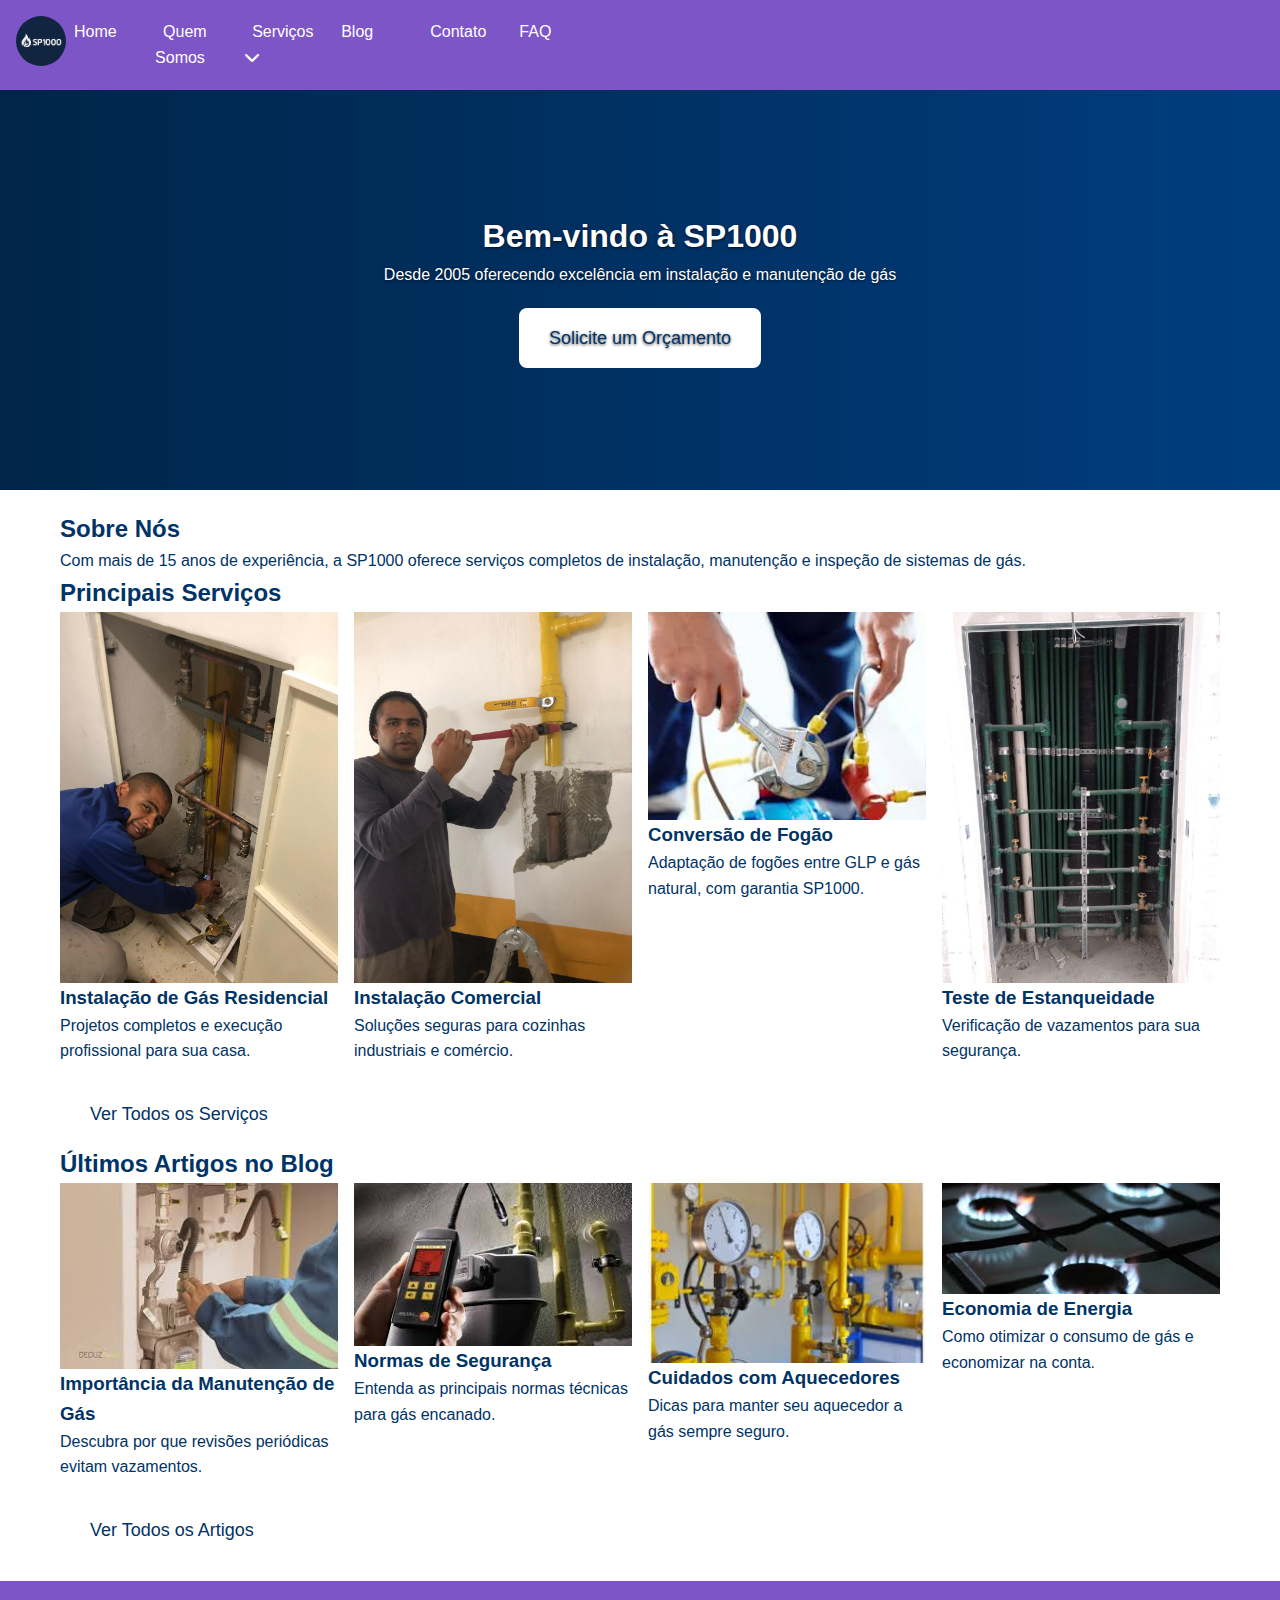
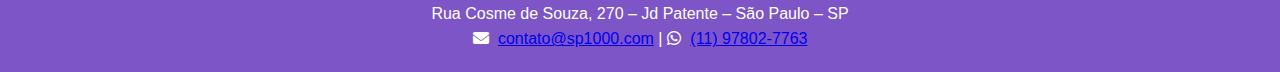
<file: index.html>
<!DOCTYPE html>
<html lang="pt-BR">

<head>
  <meta charset="UTF-8" />
  <meta name="viewport" content="width=device-width, initial-scale=1.0" />
  <title>Home - SP1000</title>
  <link rel="stylesheet" href="css/styles.css" />
  <link rel="stylesheet" href="css/overrides.css" />
  <link rel="stylesheet" href="https://cdnjs.cloudflare.com/ajax/libs/font-awesome/6.4.0/css/all.min.css"
    crossorigin="anonymous" referrerpolicy="no-referrer" />
  <script defer src="js/script.js"></script>
</head>

<body>

  <header class="site-header">
    <a href="index.html" class="logo">
      <img src="img/logo.png" alt="Logo SP1000" />
    </a>
    <button class="menu-toggle" aria-label="Abrir menu">&#9776;</button>
    <nav class="site-nav">
      <ul>
        <li><a href="index.html">Home</a></li>
        <li><a href="quem-somos.html">Quem Somos</a></li>
        <li class="menu-item-has-children">
          <a href="servicos.html">Serviços <i class="fas fa-chevron-down"></i></a>
          <ul class="sub-menu">
            <li><a href="#servicos-residenciais">Serviços Residenciais</a>
              <ul>
                <li><a href="#instalacao-residencial">Instalação de Gás Residencial</a></li>
                <li><a href="#conversao-fogao">Conversão de Fogão</a></li>
                <li><a href="#teste-estanqueidade-residencial">Teste de Estanqueidade Residencial</a></li>
                <li><a href="#manutencao-preventiva-residencial">Manutenção Preventiva Residencial</a></li>
                <li><a href="#manutencao-corretiva-residencial">Manutenção Corretiva Residencial</a></li>
                <li><a href="#aquecedores-residencial">Instalação de Aquecedores</a></li>
              </ul>
            </li>

            <li><a href="#servicos-construcao">Serviços para Construção Civil</a>
              <ul>
                <li><a href="#projeto-instalacao">Projeto de Instalação de Gás</a></li>
                <li><a href="#rede-distribuicao">Rede de Distribuição de Gás</a></li>
                <li><a href="#tubulacao-aparente">Tubulação de Gás Aparente</a></li>
                <li><a href="#tubulacao-embutida">Tubulação de Gás Embutida</a></li>
                <li><a href="#teste-pressao">Teste de Pressão da Tubulação</a></li>
                <li><a href="#inspecao-seguranca">Inspecção de Segurança de Gás</a></li>
              </ul>
            </li>

            <li><a href="#servicos-predios">Serviços para Prédios</a>
              <ul>
                <li><a href="#instalacao-centralizada">Instalação de Gás Centralizado</a></li>
                <li><a href="#medicao-individualizada">Medição Individualizada de Gás</a></li>
                <li><a href="#laudo-tecnico-predial">Laudo Técnico de Instalação de Gás</a></li>
                <li><a href="#adequacao-instalacoes-predial">Adequação de Instalações de Gás</a></li>
                <li><a href="#desativacao-instalacoes-predial">Desativação de Instalações de Gás</a></li>
                <li><a href="#emergencia-vazamento-predial">Emergência de Vazamento de Gás</a></li>
              </ul>
            </li>

            <li><a href="#servicos-hoteis-comercios">Serviços para Hotéis e Comércios</a>
              <ul>
                <li><a href="#instalacao-comercial">Instalação Comercial</a></li>
                <li><a href="#cozinhas-industriais">Instalação para Cozinhas Industriais</a></li>
                <li><a href="#instalacao-hoteis">Instalação de Gás para Hotéis</a></li>
                <li><a href="#instalacao-restaurantes">Instalação de Gás para Restaurantes</a></li>
                <li><a href="#instalacao-lavanderias">Instalação de Gás para Lavanderias</a></li>
                <li><a href="#instalacao-padarias">Instalação de Gás para Padarias</a></li>
              </ul>
            </li>

            <li><a href="#servicos-gerais">Serviços Gerais</a>
              <ul>
                <li><a href="#assessoria-tecnica">Assessoria Técnica</a></li>
                <li><a href="#caldeiras">Instalação de Caldeiras</a></li>
                <li><a href="#limpeza-tubulacao">Limpeza de Tubulação de Gás</a></li>
                <li><a href="#remanejamento-ponto">Remanejamento de Ponto de Gás</a></li>
                <li><a href="#valvulas-seguranca">Instalação de Válvulas de Segurança</a></li>
                <li><a href="#reguladores-gas">Substituição de Reguladores de Gás</a></li>
                <li><a href="#atendimento-24h">Atendimento 24 Horas</a></li>
                <li><a href="#instalacao-p13">Instalação de Gás P13</a></li>
                <li><a href="#instalacao-p45">Instalação de Gás P45</a></li>
                <li><a href="#instalacao-industrial">Instalação de Gás Industrial</a></li>
                <li><a href="#calculo-consumo">Cálculo de Consumo de Gás</a></li>
                <li><a href="#dimensionamento-instalacao">Dimensionamento de Instalação de Gás</a></li>
                <li><a href="#treinamento-seguranca">Treinamento de Segurança de Gás</a></li>
                <li><a href="#consultoria-instalacoes">Consultoria em Instalações de Gás</a></li>
                <li><a href="#gas-natural-veicular">Gás Natural Veicular (GNV)</a></li>
                <li><a href="#biogas">Biogás</a></li>
              </ul>
            </li>
          </ul>
        </li>
        <li><a href="blog.html">Blog</a></li>
        <li><a href="contato.html">Contato</a></li>
        <li><a href="faq.html">FAQ</a></li>
      </ul>
    </nav>
  </header>

  <section class="banner">
    <div class="banner-content">
      <h1>Bem-vindo à SP1000</h1>
      <p>Desde 2005 oferecendo excelência em instalação e manutenção de gás</p>
      <a href="#contato" class="btn">Solicite um Orçamento</a>
    </div>
  </section>

  <main class="container">

    <section class="about">
      <h2>Sobre Nós</h2>
      <p>
        Com mais de 15 anos de experiência, a SP1000 oferece serviços completos
        de instalação, manutenção e inspeção de sistemas de gás.
      </p>
    </section>

    <section class="services-preview">
      <h2>Principais Serviços</h2>
      <div class="services-list">
        <article class="servico" id="servico1">
          <img src="img/servico1.jpg" alt="Instalação de Gás Residencial" />
          <h3>Instalação de Gás Residencial</h3>
          <p>Projetos completos e execução profissional para sua casa.</p>
        </article>
        <article class="servico" id="servico2">
          <img src="img/servico2.jpg" alt="Instalação Comercial" />
          <h3>Instalação Comercial</h3>
          <p>Soluções seguras para cozinhas industriais e comércio.</p>
        </article>
        <article class="servico" id="servico3">
          <img src="img/servico3.jpg" alt="Conversão de Fogão" />
          <h3>Conversão de Fogão</h3>
          <p>Adaptação de fogões entre GLP e gás natural, com garantia SP1000.</p>
        </article>
        <article class="servico" id="servico4">
          <img src="img/servico4.jpg" alt="Teste de Estanqueidade" />
          <h3>Teste de Estanqueidade</h3>
          <p>Verificação de vazamentos para sua segurança.</p>
        </article>
      </div>
      <a href="servicos.html" class="btn">Ver Todos os Serviços</a>
    </section>

    <section class="blog-preview">
      <h2>Últimos Artigos no Blog</h2>
      <div class="posts">
        <article>
          <img src="img/post1-thumb.jpg" alt="Importância da Manutenção de Gás" />
          <h3>Importância da Manutenção de Gás</h3>
          <p>Descubra por que revisões periódicas evitam vazamentos.</p>
        </article>
        <article>
          <img src="img/post2-thumb.jpg" alt="Normas de Segurança" />
          <h3>Normas de Segurança</h3>
          <p>Entenda as principais normas técnicas para gás encanado.</p>
        </article>
        <article>
          <img src="img/post3-thumb.jpg" alt="Cuidados com Aquecedores" />
          <h3>Cuidados com Aquecedores</h3>
          <p>Dicas para manter seu aquecedor a gás sempre seguro.</p>
        </article>
        <article>
          <img src="img/post4-thumb.jpg" alt="Economia de Energia" />
          <h3>Economia de Energia</h3>
          <p>Como otimizar o consumo de gás e economizar na conta.</p>
        </article>
      </div>
      <a href="blog.html" class="btn">Ver Todos os Artigos</a>
    </section>

  </main>

  <footer class="site-footer">
    <p>Rua Cosme de Souza, 270 – Jd Patente – São Paulo – SP</p>
    <p>
      <i class="fas fa-envelope"></i>
      <a href="mailto:contato@sp1000.com">contato@sp1000.com</a> |
      <i class="fab fa-whatsapp"></i>
      <a href="https://wa.me/5511978027763">(11) 97802-7763</a>
    </p>
  </footer>
</body>

</html>
</file>
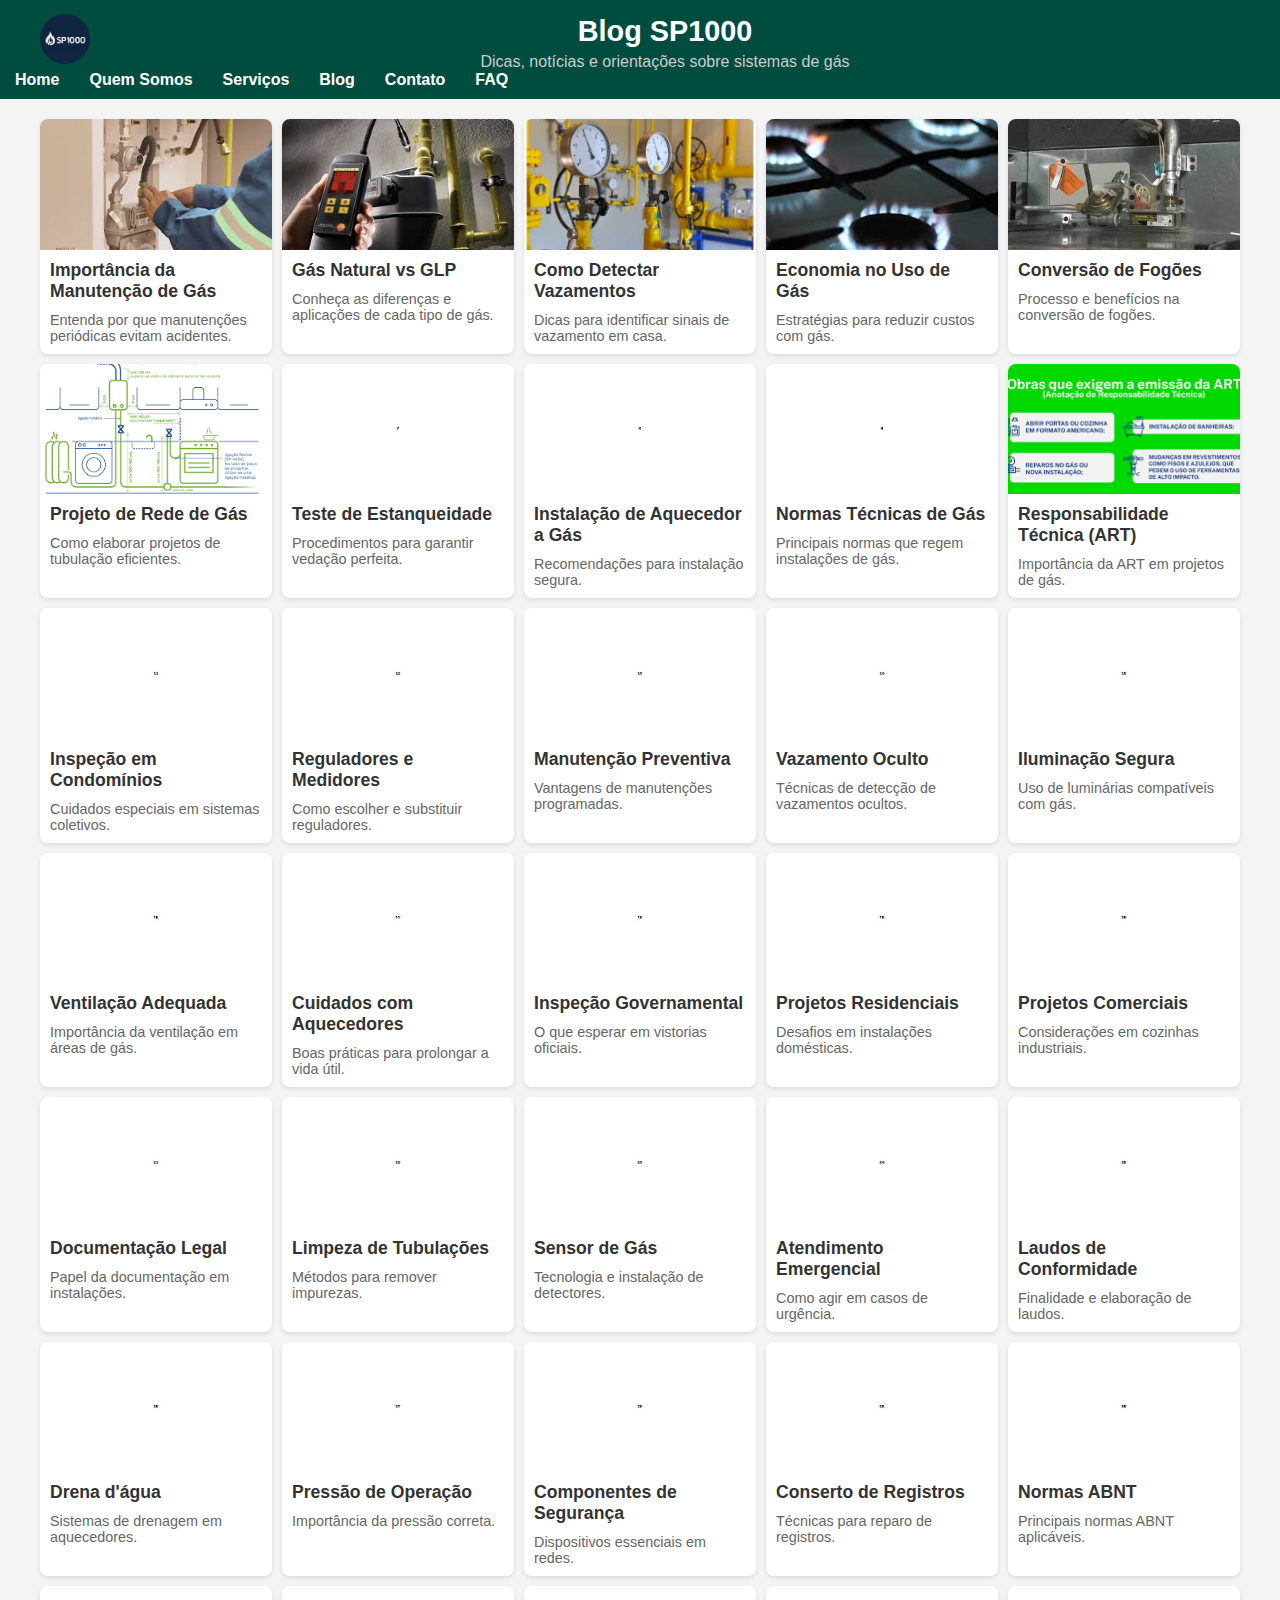
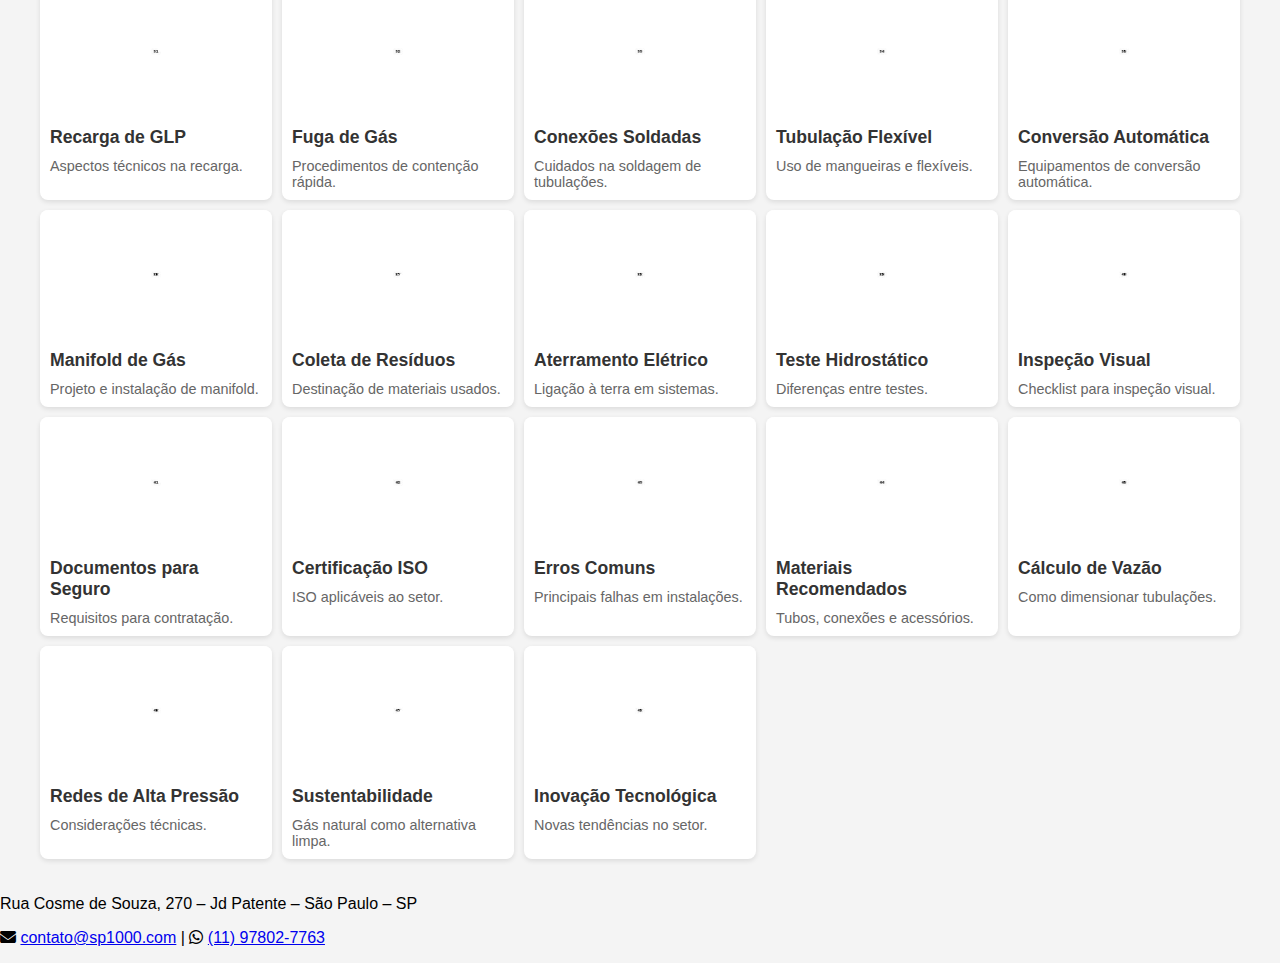
<file: blog.html>
<!DOCTYPE html>
<html lang="pt-BR">

<head>
  <meta charset="UTF-8">
  <meta name="viewport" content="width=device-width, initial-scale=1.0">
  <link rel="stylesheet" href="https://cdnjs.cloudflare.com/ajax/libs/font-awesome/6.4.0/css/all.min.css"
    crossorigin="anonymous" referrerpolicy="no-referrer" />
  <title>Blog Técnico de Gás</title>

  <style>
    body {
      font-family: Arial, sans-serif;
      margin: 0;
      padding: 0;
      background-color: #f4f4f4;
    }

    header {
      background-color: #004d40;
      color: white;
      padding: 10px 0;
      text-align: center;
      position: relative;
    }

    .header-content {
      max-width: 1200px;
      margin: auto;
      display: flex;
      align-items: center;
      justify-content: space-between;
      padding: 0 20px;
    }

    .logo {
      display: flex;
      align-items: center;
    }

    .logo img {
      width: 50px;
      height: 50px;
      border-radius: 50%;
    }

    .header-text {
      flex-grow: 1;
      text-align: center;
    }

    .header-text h1 {
      margin: 5px 0;
      font-size: 1.8em;
    }

    .header-text p {
      margin: 0;
      font-size: 1em;
      color: #ccc;
    }

    .menu-toggle {
      display: none;
      background: none;
      border: none;
      font-size: 24px;
      color: white;
      cursor: pointer;
    }

    .site-nav ul {
      list-style: none;
      margin: 0;
      padding: 0;
      display: flex;
    }

    .site-nav ul li {
      margin: 0 15px;
    }

    .site-nav ul li a {
      color: white;
      text-decoration: none;
      font-weight: bold;
      font-size: 1em;
    }

    .posts {
      display: grid;
      grid-template-columns: repeat(auto-fit, minmax(100px, 1fr));
      gap: 10px;
      padding: 20px;
      max-width: 1200px;
      margin: auto;
    }

    article {
      background-color: white;
      border-radius: 8px;
      overflow: hidden;
      box-shadow: 0 2px 5px rgba(0, 0, 0, 0.1);
      transition: transform 0.2s;
    }

    article:hover {
      transform: translateY(-5px);
    }

    article img {
      width: 100%;
      aspect-ratio: 16 / 9;
      object-fit: cover;
      display: block;
    }

    article h2 {
      margin: 10px;
      font-size: 1.1em;
      color: #333;
    }

    article p {
      margin: 0 10px 10px;
      font-size: 0.9em;
      color: #666;
    }

    /* Mobile */
    @media (max-width: 768px) {
      .header-content {
        flex-direction: column;
      }

      .logo {
        margin-bottom: 10px;
      }

      .site-nav ul {
        flex-direction: column;
        background-color: #004d40;
        width: 100%;
        display: none;
      }

      .site-nav ul li {
        margin: 10px 0;
      }

      .menu-toggle {
        display: block;
        position: absolute;
        right: 20px;
        top: 15px;
      }
    }

    /* Media query para desktop */
    @media (min-width: 769px) {
      .posts {
        grid-template-columns: repeat(5, 1fr) !important;
        /* Exibe 3 colunas no desktop */
      }

      .posts article img {
        width: 100% !important;
        /* Garante que a imagem ocupa 100% da largura do artigo */
        height: auto;
        /* Deixa a altura automática para manter a proporção */
        aspect-ratio: 16 / 9;
        /* Mantém a proporção 16:9 */
        object-fit: cover;
        /* Preenche o container, cortando se necessário */
      }
    }
  </style>
</head>

<body>

  <header>
    <div class="header-content">
      <div class="logo">
        <a href="index.html">
          <img src="img/logo.png" alt="Logo SP1000">
        </a>
      </div>

      <div class="header-text">
        <h1>Blog SP1000</h1>
        <p>Dicas, notícias e orientações sobre sistemas de gás</p>
      </div>

      <button class="menu-toggle">&#9776;</button>
    </div>

    <nav class="site-nav">
      <ul>
        <li><a href="index.html">Home</a></li>
        <li><a href="quem-somos.html">Quem Somos</a></li>
        <li><a href="servicos.html">Serviços</a></li>
        <li><a href="blog.html">Blog</a></li>
        <li><a href="contato.html">Contato</a></li>
        <li><a href="faq.html">FAQ</a></li>
      </ul>
    </nav>
  </header>

  <div class="posts">
    <!-- Posts gerados pelo JavaScript -->
  </div>

  <script>
    const posts = [
      { title: 'Importância da Manutenção de Gás', desc: 'Entenda por que manutenções periódicas evitam acidentes.' },
      { title: 'Gás Natural vs GLP', desc: 'Conheça as diferenças e aplicações de cada tipo de gás.' },
      { title: 'Como Detectar Vazamentos', desc: 'Dicas para identificar sinais de vazamento em casa.' },
      { title: 'Economia no Uso de Gás', desc: 'Estratégias para reduzir custos com gás.' },
      { title: 'Conversão de Fogões', desc: 'Processo e benefícios na conversão de fogões.' },
      { title: 'Projeto de Rede de Gás', desc: 'Como elaborar projetos de tubulação eficientes.' },
      { title: 'Teste de Estanqueidade', desc: 'Procedimentos para garantir vedação perfeita.' },
      { title: 'Instalação de Aquecedor a Gás', desc: 'Recomendações para instalação segura.' },
      { title: 'Normas Técnicas de Gás', desc: 'Principais normas que regem instalações de gás.' },
      { title: 'Responsabilidade Técnica (ART)', desc: 'Importância da ART em projetos de gás.' },
      { title: 'Inspeção em Condomínios', desc: 'Cuidados especiais em sistemas coletivos.' },
      { title: 'Reguladores e Medidores', desc: 'Como escolher e substituir reguladores.' },
      { title: 'Manutenção Preventiva', desc: 'Vantagens de manutenções programadas.' },
      { title: 'Vazamento Oculto', desc: 'Técnicas de detecção de vazamentos ocultos.' },
      { title: 'Iluminação Segura', desc: 'Uso de luminárias compatíveis com gás.' },
      { title: 'Ventilação Adequada', desc: 'Importância da ventilação em áreas de gás.' },
      { title: 'Cuidados com Aquecedores', desc: 'Boas práticas para prolongar a vida útil.' },
      { title: 'Inspeção Governamental', desc: 'O que esperar em vistorias oficiais.' },
      { title: 'Projetos Residenciais', desc: 'Desafios em instalações domésticas.' },
      { title: 'Projetos Comerciais', desc: 'Considerações em cozinhas industriais.' },
      { title: 'Documentação Legal', desc: 'Papel da documentação em instalações.' },
      { title: 'Limpeza de Tubulações', desc: 'Métodos para remover impurezas.' },
      { title: 'Sensor de Gás', desc: 'Tecnologia e instalação de detectores.' },
      { title: 'Atendimento Emergencial', desc: 'Como agir em casos de urgência.' },
      { title: 'Laudos de Conformidade', desc: 'Finalidade e elaboração de laudos.' },
      { title: "Drena d'água", desc: 'Sistemas de drenagem em aquecedores.' },
      { title: 'Pressão de Operação', desc: 'Importância da pressão correta.' },
      { title: 'Componentes de Segurança', desc: 'Dispositivos essenciais em redes.' },
      { title: 'Conserto de Registros', desc: 'Técnicas para reparo de registros.' },
      { title: 'Normas ABNT', desc: 'Principais normas ABNT aplicáveis.' },
      { title: 'Recarga de GLP', desc: 'Aspectos técnicos na recarga.' },
      { title: 'Fuga de Gás', desc: 'Procedimentos de contenção rápida.' },
      { title: 'Conexões Soldadas', desc: 'Cuidados na soldagem de tubulações.' },
      { title: 'Tubulação Flexível', desc: 'Uso de mangueiras e flexíveis.' },
      { title: 'Conversão Automática', desc: 'Equipamentos de conversão automática.' },
      { title: 'Manifold de Gás', desc: 'Projeto e instalação de manifold.' },
      { title: 'Coleta de Resíduos', desc: 'Destinação de materiais usados.' },
      { title: 'Aterramento Elétrico', desc: 'Ligação à terra em sistemas.' },
      { title: 'Teste Hidrostático', desc: 'Diferenças entre testes.' },
      { title: 'Inspeção Visual', desc: 'Checklist para inspeção visual.' },
      { title: 'Documentos para Seguro', desc: 'Requisitos para contratação.' },
      { title: 'Certificação ISO', desc: 'ISO aplicáveis ao setor.' },
      { title: 'Erros Comuns', desc: 'Principais falhas em instalações.' },
      { title: 'Materiais Recomendados', desc: 'Tubos, conexões e acessórios.' },
      { title: 'Cálculo de Vazão', desc: 'Como dimensionar tubulações.' },
      { title: 'Redes de Alta Pressão', desc: 'Considerações técnicas.' },
      { title: 'Sustentabilidade', desc: 'Gás natural como alternativa limpa.' },
      { title: 'Inovação Tecnológica', desc: 'Novas tendências no setor.' },
    ];

    const images = [
      'img/post1-thumb.jpg',
      'img/post2-thumb.jpg',
      'img/post3-thumb.jpg',
      'img/post4-thumb.jpg',
      'img/post5-thumb.jpg',
      'img/post6-thumb.png',
      'img/post7-thumb.jpg',
      'img/post8-thumb.jpg',
      'img/post9-thumb.jpg',
      'img/post10-thumb.png',
      'img/post11-thumb.jpg',
      'img/post12-thumb.jpg',
      'img/post13-thumb.jpg',
      'img/post14-thumb.jpg',
      'img/post15-thumb.jpg',
      'img/post16-thumb.jpg',
      'img/post17-thumb.jpg',
      'img/post18-thumb.jpg',
      'img/post19-thumb.jpg',
      'img/post20-thumb.jpg',
      'img/post21-thumb.jpg',
      'img/post22-thumb.jpg',
      'img/post23-thumb.jpg',
      'img/post24-thumb.jpg',
      'img/post25-thumb.jpg',
      'img/post26-thumb.jpg',
      'img/post27-thumb.jpg',
      'img/post28-thumb.jpg',
      'img/post29-thumb.jpg',
      'img/post30-thumb.jpg',
      'img/post31-thumb.jpg',
      'img/post32-thumb.jpg',
      'img/post33-thumb.jpg',
      'img/post34-thumb.jpg',
      'img/post35-thumb.jpg',
      'img/post36-thumb.jpg',
      'img/post37-thumb.jpg',
      'img/post38-thumb.jpg',
      'img/post39-thumb.jpg',
      'img/post40-thumb.jpg',
      'img/post41-thumb.jpg',
      'img/post42-thumb.jpg',
      'img/post43-thumb.jpg',
      'img/post44-thumb.jpg',
      'img/post45-thumb.jpg',
      'img/post46-thumb.jpg',
      'img/post47-thumb.jpg',
      'img/post48-thumb.jpg'
    ];

    const container = document.querySelector('.posts');
    posts.forEach((post, index) => {
      const article = document.createElement('article');
      article.innerHTML = `
        <img src="${images[index]}" alt="${post.title}">
        <h2>${post.title}</h2>
        <p>${post.desc}</p>
      `;
      container.appendChild(article);
    });

    const menuToggle = document.querySelector('.menu-toggle');
    const siteNav = document.querySelector('.site-nav');

    menuToggle.addEventListener('click', () => {
      siteNav.querySelector('ul').style.display =
        siteNav.querySelector('ul').style.display === 'flex' ? 'none' : 'flex';
    });
  </script>

  <footer class="site-footer">
    <p>Rua Cosme de Souza, 270 – Jd Patente – São Paulo – SP</p>
    <p>
      <i class="fas fa-envelope"></i>
      <a href="mailto:contato@sp1000.com">contato@sp1000.com</a> |
      <i class="fab fa-whatsapp"></i>
      <a href="https://wa.me/5511978027763">(11) 97802-7763</a>
    </p>
  </footer>
</body>

</html>
</file>
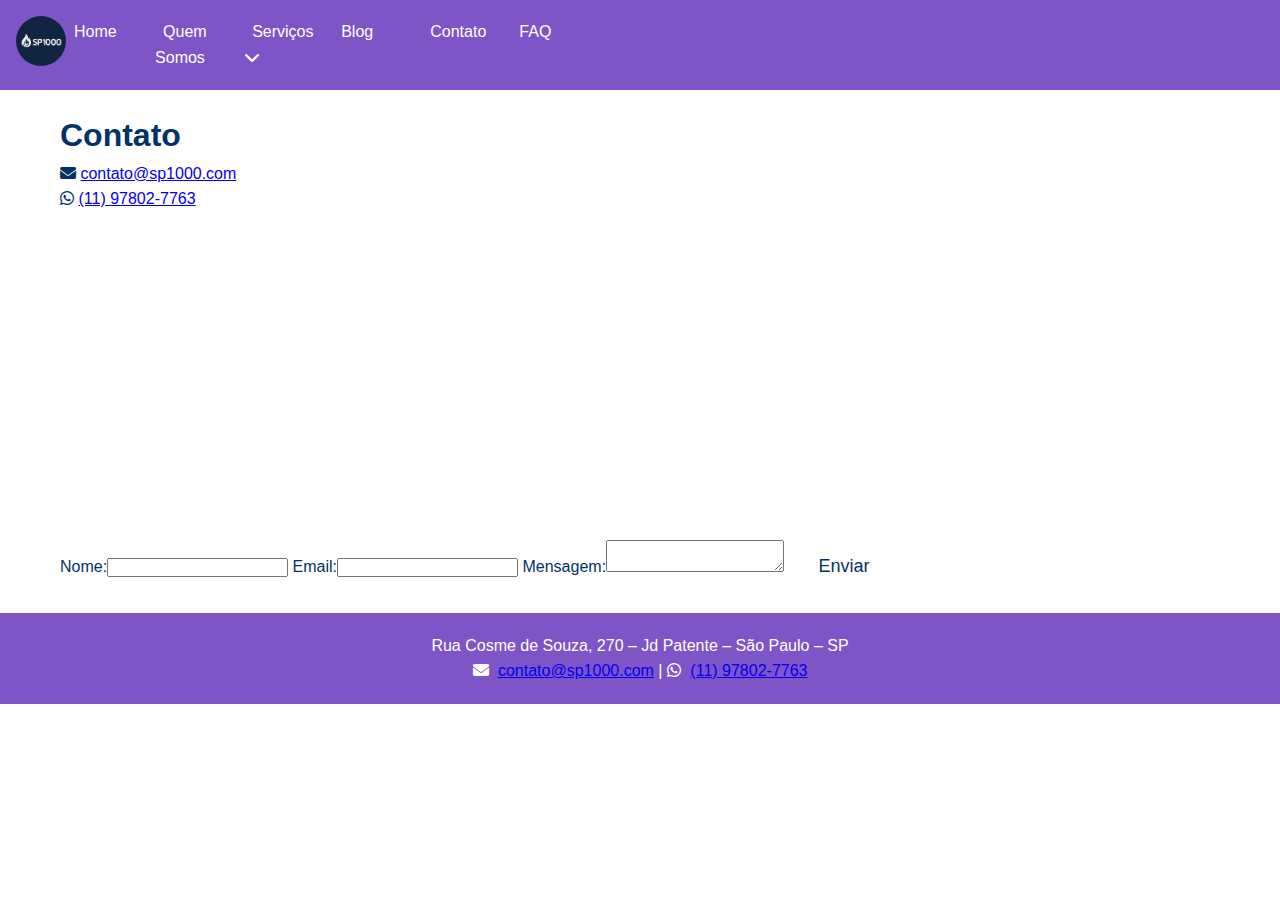
<file: contato.html>
<!DOCTYPE html>
<html lang="pt-BR">

<head>
  <meta charset="UTF-8" />
  <meta name="viewport" content="width=device-width, initial-scale=1.0" />
  <title>Contato - SP1000</title>
  <link rel="stylesheet" href="css/styles.css" />
  <link rel="stylesheet" href="css/overrides.css" />
  <link rel="stylesheet" href="https://cdnjs.cloudflare.com/ajax/libs/font-awesome/6.4.0/css/all.min.css"
    crossorigin="anonymous" referrerpolicy="no-referrer" />
  <script defer src="js/script.js"></script>
</head>

<body>

  <header class="site-header">
    <a href="index.html" class="logo">
      <img src="img/logo.png" alt="Logo SP1000" />
    </a>
    <button class="menu-toggle" aria-label="Abrir menu">&#9776;</button>
    <nav class="site-nav">
      <ul>
        <li><a href="index.html">Home</a></li>
        <li><a href="quem-somos.html">Quem Somos</a></li>
        <li class="menu-item-has-children">
          <a href="servicos.html">Serviços <i class="fas fa-chevron-down"></i></a>
          <ul class="sub-menu">
            <li><a href="#servicos-residenciais">Serviços Residenciais</a>
              <ul>
                <li><a href="#instalacao-residencial">Instalação de Gás Residencial</a></li>
                <li><a href="#conversao-fogao">Conversão de Fogão</a></li>
                <li><a href="#teste-estanqueidade-residencial">Teste de Estanqueidade Residencial</a></li>
                <li><a href="#manutencao-preventiva-residencial">Manutenção Preventiva Residencial</a></li>
                <li><a href="#manutencao-corretiva-residencial">Manutenção Corretiva Residencial</a></li>
                <li><a href="#aquecedores-residencial">Instalação de Aquecedores</a></li>
              </ul>
            </li>

            <li><a href="#servicos-construcao">Serviços para Construção Civil</a>
              <ul>
                <li><a href="#projeto-instalacao">Projeto de Instalação de Gás</a></li>
                <li><a href="#rede-distribuicao">Rede de Distribuição de Gás</a></li>
                <li><a href="#tubulacao-aparente">Tubulação de Gás Aparente</a></li>
                <li><a href="#tubulacao-embutida">Tubulação de Gás Embutida</a></li>
                <li><a href="#teste-pressao">Teste de Pressão da Tubulação</a></li>
                <li><a href="#inspecao-seguranca">Inspeção de Segurança de Gás</a></li>
              </ul>
            </li>

            <li><a href="#servicos-predios">Serviços para Prédios</a>
              <ul>
                <li><a href="#instalacao-centralizada">Instalação de Gás Centralizado</a></li>
                <li><a href="#medicao-individualizada">Medição Individualizada de Gás</a></li>
                <li><a href="#laudo-tecnico-predial">Laudo Técnico de Instalação de Gás</a></li>
                <li><a href="#adequacao-instalacoes-predial">Adequação de Instalações de Gás</a></li>
                <li><a href="#desativacao-instalacoes-predial">Desativação de Instalações de Gás</a></li>
                <li><a href="#emergencia-vazamento-predial">Emergência de Vazamento de Gás</a></li>
              </ul>
            </li>

            <li><a href="#servicos-hoteis-comercios">Serviços para Hotéis e Comércios</a>
              <ul>
                <li><a href="#instalacao-comercial">Instalação Comercial</a></li>
                <li><a href="#cozinhas-industriais">Instalação para Cozinhas Industriais</a></li>
                <li><a href="#instalacao-hoteis">Instalação de Gás para Hotéis</a></li>
                <li><a href="#instalacao-restaurantes">Instalação de Gás para Restaurantes</a></li>
                <li><a href="#instalacao-lavanderias">Instalação de Gás para Lavanderias</a></li>
                <li><a href="#instalacao-padarias">Instalação de Gás para Padarias</a></li>
              </ul>
            </li>

            <li><a href="#servicos-gerais">Serviços Gerais</a>
              <ul>
                <li><a href="#assessoria-tecnica">Assessoria Técnica</a></li>
                <li><a href="#caldeiras">Instalação de Caldeiras</a></li>
                <li><a href="#limpeza-tubulacao">Limpeza de Tubulação de Gás</a></li>
                <li><a href="#remanejamento-ponto">Remanejamento de Ponto de Gás</a></li>
                <li><a href="#valvulas-seguranca">Instalação de Válvulas de Segurança</a></li>
                <li><a href="#reguladores-gas">Substituição de Reguladores de Gás</a></li>
                <li><a href="#atendimento-24h">Atendimento 24 Horas</a></li>
                <li><a href="#instalacao-p13">Instalação de Gás P13</a></li>
                <li><a href="#instalacao-p45">Instalação de Gás P45</a></li>
                <li><a href="#instalacao-industrial">Instalação de Gás Industrial</a></li>
                <li><a href="#calculo-consumo">Cálculo de Consumo de Gás</a></li>
                <li><a href="#dimensionamento-instalacao">Dimensionamento de Instalação de Gás</a></li>
                <li><a href="#treinamento-seguranca">Treinamento de Segurança de Gás</a></li>
                <li><a href="#consultoria-instalacoes">Consultoria em Instalações de Gás</a></li>
                <li><a href="#gas-natural-veicular">Gás Natural Veicular (GNV)</a></li>
                <li><a href="#biogas">Biogás</a></li>
              </ul>
            </li>
          </ul>
        </li>
        <li><a href="blog.html">Blog</a></li>
        <li><a href="contato.html">Contato</a></li>
        <li><a href="faq.html">FAQ</a></li>
      </ul>
    </nav>
  </header>

  <main class="container">
    <h1>Contato</h1>
    <p><i class="fas fa-envelope"></i> <a href="mailto:contato@sp1000.com">contato@sp1000.com</a></p>
    <p><i class="fab fa-whatsapp"></i> <a href="https://wa.me/5511978027763">(11) 97802-7763</a></p>
    <div class="map-container">
      <iframe src="https://www.google.com/maps?q=Rua+Cosme+de+Souza,+270,+Jd+Patente,+São+Paulo,+SP&output=embed"
        frameborder="0" style="width:100%;height:300px;">
      </iframe>
    </div>
    <form class="contact-form">
      <label>Nome:<input type="text" required /></label>
      <label>Email:<input type="email" required /></label>
      <label>Mensagem:<textarea required></textarea></label>
      <button type="submit" class="btn">Enviar</button>
    </form>
  </main>

  <footer class="site-footer">
    <p>Rua Cosme de Souza, 270 – Jd Patente – São Paulo – SP</p>
    <p>
      <i class="fas fa-envelope"></i>
      <a href="mailto:contato@sp1000.com">contato@sp1000.com</a> |
      <i class="fab fa-whatsapp"></i>
      <a href="https://wa.me/5511978027763">(11) 97802-7763</a>
    </p>
  </footer>

</body>

</html>
</file>
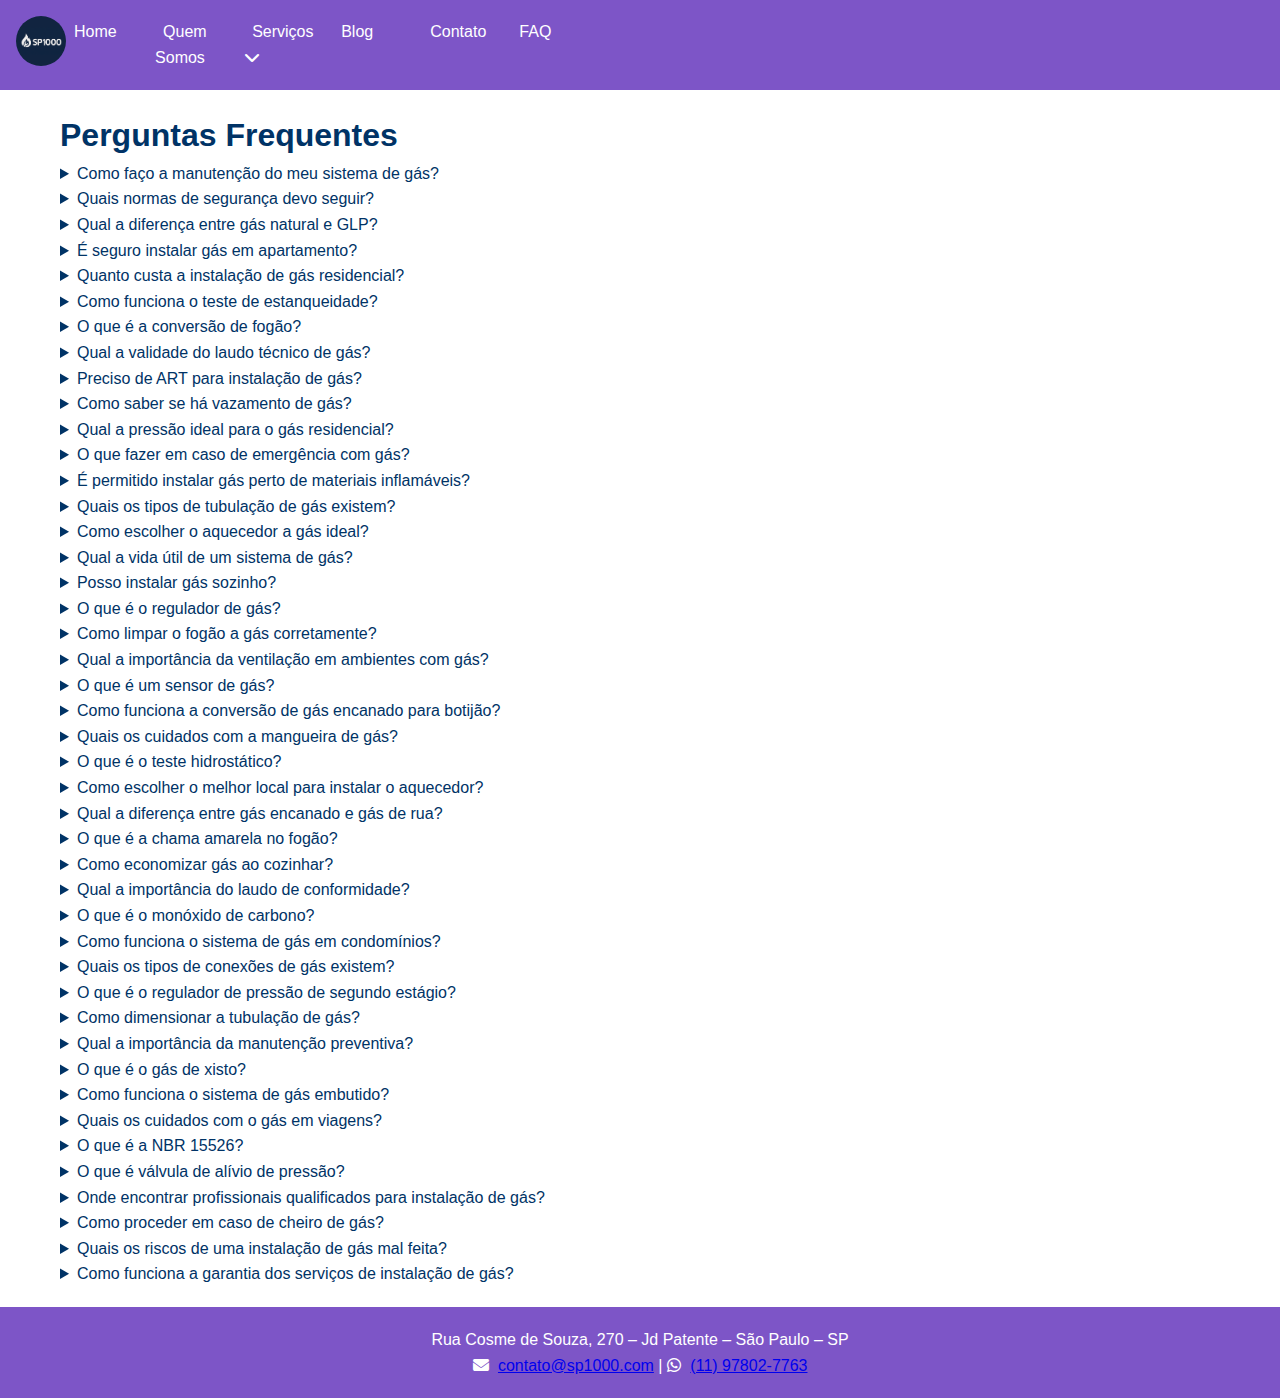
<file: faq.html>
<!DOCTYPE html>
<html lang="pt-BR">

<head>
  <meta charset="UTF-8" />
  <meta name="viewport" content="width=device-width, initial-scale=1.0" />
  <title>FAQ - SP1000</title>
  <link rel="stylesheet" href="css/styles.css" />
  <link rel="stylesheet" href="css/overrides.css" />
  <link rel="stylesheet" href="https://cdnjs.cloudflare.com/ajax/libs/font-awesome/6.4.0/css/all.min.css"
    crossorigin="anonymous" referrerpolicy="no-referrer" />
  <script defer src="js/script.js"></script>
</head>

<body>

  <header class="site-header">
    <a href="index.html" class="logo">
      <img src="img/logo.png" alt="Logo SP1000" />
    </a>
    <button class="menu-toggle" aria-label="Abrir menu">&#9776;</button>
    <nav class="site-nav">
      <ul>
        <li><a href="index.html">Home</a></li>
        <li><a href="quem-somos.html">Quem Somos</a></li>
        <li class="menu-item-has-children">
          <a href="servicos.html">Serviços <i class="fas fa-chevron-down"></i></a>
          <ul class="sub-menu">
            <li><a href="#servicos-residenciais">Serviços Residenciais</a>
              <ul>
                <li><a href="#instalacao-residencial">Instalação de Gás Residencial</a></li>
                <li><a href="#conversao-fogao">Conversão de Fogão</a></li>
                <li><a href="#teste-estanqueidade-residencial">Teste de Estanqueidade Residencial</a></li>
                <li><a href="#manutencao-preventiva-residencial">Manutenção Preventiva Residencial</a></li>
                <li><a href="#manutencao-corretiva-residencial">Manutenção Corretiva Residencial</a></li>
                <li><a href="#aquecedores-residencial">Instalação de Aquecedores</a></li>
              </ul>
            </li>

            <li><a href="#servicos-construcao">Serviços para Construção Civil</a>
              <ul>
                <li><a href="#projeto-instalacao">Projeto de Instalação de Gás</a></li>
                <li><a href="#rede-distribuicao">Rede de Distribuição de Gás</a></li>
                <li><a href="#tubulacao-aparente">Tubulação de Gás Aparente</a></li>
                <li><a href="#tubulacao-embutida">Tubulação de Gás Embutida</a></li>
                <li><a href="#teste-pressao">Teste de Pressão da Tubulação</a></li>
                <li><a href="#inspecao-seguranca">Inspeção de Segurança de Gás</a></li>
              </ul>
            </li>

            <li><a href="#servicos-predios">Serviços para Prédios</a>
              <ul>
                <li><a href="#instalacao-centralizada">Instalação de Gás Centralizado</a></li>
                <li><a href="#medicao-individualizada">Medição Individualizada de Gás</a></li>
                <li><a href="#laudo-tecnico-predial">Laudo Técnico de Instalação de Gás</a></li>
                <li><a href="#adequacao-instalacoes-predial">Adequação de Instalações de Gás</a></li>
                <li><a href="#desativacao-instalacoes-predial">Desativação de Instalações de Gás</a></li>
                <li><a href="#emergencia-vazamento-predial">Emergência de Vazamento de Gás</a></li>
              </ul>
            </li>

            <li><a href="#servicos-hoteis-comercios">Serviços para Hotéis e Comércios</a>
              <ul>
                <li><a href="#instalacao-comercial">Instalação Comercial</a></li>
                <li><a href="#cozinhas-industriais">Instalação para Cozinhas Industriais</a></li>
                <li><a href="#instalacao-hoteis">Instalação de Gás para Hotéis</a></li>
                <li><a href="#instalacao-restaurantes">Instalação de Gás para Restaurantes</a></li>
                <li><a href="#instalacao-lavanderias">Instalação de Gás para Lavanderias</a></li>
                <li><a href="#instalacao-padarias">Instalação de Gás para Padarias</a></li>
              </ul>
            </li>

            <li><a href="#servicos-gerais">Serviços Gerais</a>
              <ul>
                <li><a href="#assessoria-tecnica">Assessoria Técnica</a></li>
                <li><a href="#caldeiras">Instalação de Caldeiras</a></li>
                <li><a href="#limpeza-tubulacao">Limpeza de Tubulação de Gás</a></li>
                <li><a href="#remanejamento-ponto">Remanejamento de Ponto de Gás</a></li>
                <li><a href="#valvulas-seguranca">Instalação de Válvulas de Segurança</a></li>
                <li><a href="#reguladores-gas">Substituição de Reguladores de Gás</a></li>
                <li><a href="#atendimento-24h">Atendimento 24 Horas</a></li>
                <li><a href="#instalacao-p13">Instalação de Gás P13</a></li>
                <li><a href="#instalacao-p45">Instalação de Gás P45</a></li>
                <li><a href="#instalacao-industrial">Instalação de Gás Industrial</a></li>
                <li><a href="#calculo-consumo">Cálculo de Consumo de Gás</a></li>
                <li><a href="#dimensionamento-instalacao">Dimensionamento de Instalação de Gás</a></li>
                <li><a href="#treinamento-seguranca">Treinamento de Segurança de Gás</a></li>
                <li><a href="#consultoria-instalacoes">Consultoria em Instalações de Gás</a></li>
                <li><a href="#gas-natural-veicular">Gás Natural Veicular (GNV)</a></li>
                <li><a href="#biogas">Biogás</a></li>
              </ul>
            </li>
          </ul>
        </li>
        <li><a href="blog.html">Blog</a></li>
        <li><a href="contato.html">Contato</a></li>
        <li><a href="faq.html">FAQ</a></li>
      </ul>
    </nav>
  </header>

  <main class="container">
    <h1>Perguntas Frequentes</h1>
    <details>
      <summary>Como faço a manutenção do meu sistema de gás?</summary>
      <p>
        A manutenção deve ser feita a cada 12 meses por profissional qualificado…
      </p>
    </details>
    <details>
      <summary>Quais normas de segurança devo seguir?</summary>
      <p>
        Siga sempre a norma ABNT NBR 15526 e mantenha o registro de conformidade…
      </p>
    </details>
    <details>
      <summary>Qual a diferença entre gás natural e GLP?</summary>
      <p>Gás natural é mais leve que o ar e GLP é mais pesado, exigindo diferentes instalações...</p>
    </details>
    <details>
      <summary>É seguro instalar gás em apartamento?</summary>
      <p>Sim, desde que a instalação siga as normas e seja feita por profissionais...</p>
    </details>
    <details>
      <summary>Quanto custa a instalação de gás residencial?</summary>
      <p>O custo varia conforme o projeto e o número de pontos de gás...</p>
    </details>
    <details>
      <summary>Como funciona o teste de estanqueidade?</summary>
      <p>É um teste para verificar se há vazamentos na tubulação de gás...</p>
    </details>
    <details>
      <summary>O que é a conversão de fogão?</summary>
      <p>É a adaptação do fogão para usar um tipo diferente de gás (GLP para natural ou vice-versa)...</p>
    </details>
    <details>
      <summary>Qual a validade do laudo técnico de gás?</summary>
      <p>A validade pode variar, mas geralmente é anual...</p>
    </details>
    <details>
      <summary>Preciso de ART para instalação de gás?</summary>
      <p>Sim, a Anotação de Responsabilidade Técnica é obrigatória...</p>
    </details>
    <details>
      <summary>Como saber se há vazamento de gás?</summary>
      <p>Cheiro forte, teste da espuma de sabão e medidor de gás são indicativos...</p>
    </details>

    <details>
      <summary>Qual a pressão ideal para o gás residencial?</summary>
      <p>A pressão varia dependendo do tipo de gás e dos aparelhos utilizados...</p>
    </details>
    <details>
      <summary>O que fazer em caso de emergência com gás?</summary>
      <p>Fechar o registro, não acender chamas e chamar o corpo de bombeiros...</p>
    </details>
    <details>
      <summary>É permitido instalar gás perto de materiais inflamáveis?</summary>
      <p>Não, há normas de distância de segurança a serem seguidas...</p>
    </details>
    <details>
      <summary>Quais os tipos de tubulação de gás existem?</summary>
      <p>Cobre, aço carbono e multicamadas são alguns exemplos...</p>
    </details>
    <details>
      <summary>Como escolher o aquecedor a gás ideal?</summary>
      <p>Considere o número de pessoas, pontos de uso e vazão...</p>
    </details>
    <details>
      <summary>Qual a vida útil de um sistema de gás?</summary>
      <p>Com manutenção adequada, pode durar décadas...</p>
    </details>
    <details>
      <summary>Posso instalar gás sozinho?</summary>
      <p>Não, a instalação deve ser feita por profissional qualificado...</p>
    </details>
    <details>
      <summary>O que é o regulador de gás?</summary>
      <p>É um dispositivo que controla a pressão do gás...</p>
    </details>
    <details>
      <summary>Como limpar o fogão a gás corretamente?</summary>
      <p>Use produtos não abrasivos e evite molhar os queimadores...</p>
    </details>
    <details>
      <summary>Qual a importância da ventilação em ambientes com gás?</summary>
      <p>A ventilação ajuda a dissipar o gás em caso de vazamento...</p>
    </details>

    <details>
      <summary>O que é um sensor de gás?</summary>
      <p>É um dispositivo que detecta a presença de gás no ambiente...</p>
    </details>
    <details>
      <summary>Como funciona a conversão de gás encanado para botijão?</summary>
      <p>É necessário adaptar a instalação e os aparelhos para a pressão do botijão...</p>
    </details>
    <details>
      <summary>Quais os cuidados com a mangueira de gás?</summary>
      <p>Verificar a validade, não dobrar e não passar por trás do fogão...</p>
    </details>
    <details>
      <summary>O que é o teste hidrostático?</summary>
      <p>É um teste para verificar a resistência da tubulação...</p>
    </details>
    <details>
      <summary>Como escolher o melhor local para instalar o aquecedor?</summary>
      <p>Local ventilado, próximo aos pontos de uso e com fácil acesso para manutenção...</p>
    </details>
    <details>
      <summary>Qual a diferença entre gás encanado e gás de rua?</summary>
      <p>Gás encanado é o gás natural distribuído pela rede urbana...</p>
    </details>
    <details>
      <summary>O que é a chama amarela no fogão?</summary>
      <p>Indica má combustão e pode gerar monóxido de carbono...</p>
    </details>
    <details>
      <summary>Como economizar gás ao cozinhar?</summary>
      <p>Use panelas de pressão, tampe as panelas e ajuste a chama...</p>
    </details>
    <details>
      <summary>Qual a importância do laudo de conformidade?</summary>
      <p>Garante que a instalação está de acordo com as normas de segurança...</p>
    </details>
    <details>
      <summary>O que é o monóxido de carbono?</summary>
      <p>É um gás tóxico, incolor e inodoro, produzido pela queima incompleta do gás...</p>
    </details>

    <details>
      <summary>Como funciona o sistema de gás em condomínios?</summary>
      <p>Geralmente há um medidor central e cada apartamento tem seu consumo individual...</p>
    </details>
    <details>
      <summary>Quais os tipos de conexões de gás existem?</summary>
      <p>Rosca, solda e flange são alguns exemplos...</p>
    </details>
    <details>
      <summary>O que é o regulador de pressão de segundo estágio?</summary>
      <p>É usado em instalações com grande consumo de gás...</p>
    </details>
    <details>
      <summary>Como dimensionar a tubulação de gás?</summary>
      <p>Considera-se o consumo dos aparelhos, a distância e a pressão...</p>
    </details>
    <details>
      <summary>Qual a importância da manutenção preventiva?</summary>
      <p>Evita problemas futuros e aumenta a segurança do sistema...</p>
    </details>
    <details>
      <summary>O que é o gás de xisto?</summary>
      <p>É um tipo de gás natural extraído de rochas de xisto...</p>
    </details>
    <details>
      <summary>Como funciona o sistema de gás embutido?</summary>
      <p>A tubulação fica aparente ou embutida nas paredes...</p>
    </details>
    <details>
      <summary>Quais os cuidados com o gás em viagens?</summary>
      <p>Fechar o registro geral e verificar se não há vazamentos...</p>
    </details>
    <details>
      <summary>O que é a NBR 15526?</summary>
      <p>É a norma brasileira que estabelece os requisitos para projetos e execução de redes de distribuição interna
        para gases combustíveis em instalações residenciais e comerciais.</p>
    </details>
    <details>
      <summary>O que é válvula de alívio de pressão?</summary>
      <p>Dispositivo de segurança que libera automaticamente o excesso de pressão em um sistema de gás para prevenir
        explosões.</p>
    </details>
    <details>
      <summary>Onde encontrar profissionais qualificados para instalação de gás?</summary>
      <p>Você pode encontrar profissionais qualificados em empresas especializadas em instalações de gás, como a SP1000,
        ou através de recomendações de outros clientes.</p>
    </details>
    <details>
      <summary>Como proceder em caso de cheiro de gás?</summary>
      <p>Em caso de cheiro de gás, é fundamental manter a calma e seguir algumas medidas de segurança, como abrir portas
        e janelas para ventilar o ambiente, não acender luzes ou aparelhos elétricos, fechar o registro de gás e chamar
        imediatamente o corpo de bombeiros ou a empresa responsável pelo fornecimento de gás.</p>
    </details>
    <details>
      <summary>Quais os riscos de uma instalação de gás mal feita?</summary>
      <p>Uma instalação de gás mal feita pode acarretar diversos riscos, como vazamentos, explosões, incêndios e
        intoxicação por monóxido de carbono, colocando em perigo a vida e a segurança das pessoas e do patrimônio.</p>
    </details>
    <details>
      <summary>Como funciona a garantia dos serviços de instalação de gás?</summary>
      <p>A garantia dos serviços de instalação de gás pode variar de acordo com a empresa e o tipo de serviço
        contratado. Geralmente, ela cobre eventuais problemas ou defeitos na instalação, desde que sejam seguidas as
        recomendações de uso e manutenção.</p>
    </details>
  </main>

  <footer class="site-footer">
    <p>Rua Cosme de Souza, 270 – Jd Patente – São Paulo – SP</p>
    <p>
      <i class="fas fa-envelope"></i>
      <a href="mailto:contato@sp1000.com">contato@sp1000.com</a> |
      <i class="fab fa-whatsapp"></i>
      <a href="https://wa.me/5511978027763">(11) 97802-7763</a>
    </p>
  </footer>

</body>

</html>
</file>
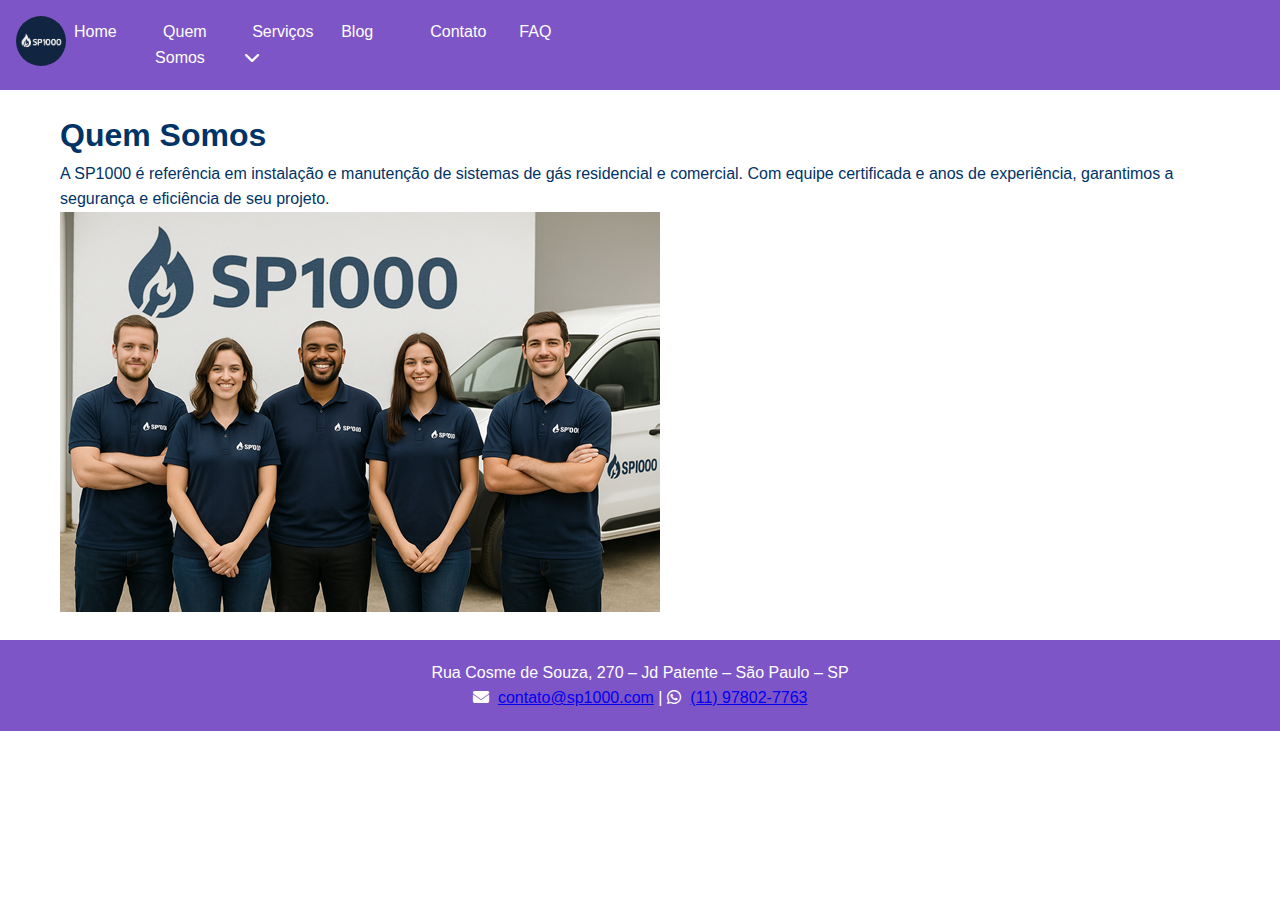
<file: quem-somos.html>
<!DOCTYPE html>
<html lang="pt-BR">

<head>
  <meta charset="UTF-8" />
  <meta name="viewport" content="width=device-width, initial-scale=1.0" />
  <title>Quem Somos - SP1000</title>
  <link rel="stylesheet" href="css/styles.css" />
  <link rel="stylesheet" href="css/overrides.css" />
  <link rel="stylesheet" href="https://cdnjs.cloudflare.com/ajax/libs/font-awesome/6.4.0/css/all.min.css"
    crossorigin="anonymous" referrerpolicy="no-referrer" />
  <script defer src="js/script.js"></script>
</head>

<body>

  <header class="site-header">
    <a href="index.html" class="logo">
      <img src="img/logo.png" alt="Logo SP1000" />
    </a>
    <button class="menu-toggle" aria-label="Abrir menu">&#9776;</button>
    <nav class="site-nav">
      <ul>
        <li><a href="index.html">Home</a></li>
        <li><a href="quem-somos.html">Quem Somos</a></li>
        <li class="menu-item-has-children">
          <a href="servicos.html">Serviços <i class="fas fa-chevron-down"></i></a>
          <ul class="sub-menu">
            <li><a href="#servicos-residenciais">Serviços Residenciais</a>
              <ul>
                <li><a href="#instalacao-residencial">Instalação de Gás Residencial</a></li>
                <li><a href="#conversao-fogao">Conversão de Fogão</a></li>
                <li><a href="#teste-estanqueidade-residencial">Teste de Estanqueidade Residencial</a></li>
                <li><a href="#manutencao-preventiva-residencial">Manutenção Preventiva Residencial</a></li>
                <li><a href="#manutencao-corretiva-residencial">Manutenção Corretiva Residencial</a></li>
                <li><a href="#aquecedores-residencial">Instalação de Aquecedores</a></li>
              </ul>
            </li>

            <li><a href="#servicos-construcao">Serviços para Construção Civil</a>
              <ul>
                <li><a href="#projeto-instalacao">Projeto de Instalação de Gás</a></li>
                <li><a href="#rede-distribuicao">Rede de Distribuição de Gás</a></li>
                <li><a href="#tubulacao-aparente">Tubulação de Gás Aparente</a></li>
                <li><a href="#tubulacao-embutida">Tubulação de Gás Embutida</a></li>
                <li><a href="#teste-pressao">Teste de Pressão da Tubulação</a></li>
                <li><a href="#inspecao-seguranca">Inspeção de Segurança de Gás</a></li>
              </ul>
            </li>

            <li><a href="#servicos-predios">Serviços para Prédios</a>
              <ul>
                <li><a href="#instalacao-centralizada">Instalação de Gás Centralizado</a></li>
                <li><a href="#medicao-individualizada">Medição Individualizada de Gás</a></li>
                <li><a href="#laudo-tecnico-predial">Laudo Técnico de Instalação de Gás</a></li>
                <li><a href="#adequacao-instalacoes-predial">Adequação de Instalações de Gás</a></li>
                <li><a href="#desativacao-instalacoes-predial">Desativação de Instalações de Gás</a></li>
                <li><a href="#emergencia-vazamento-predial">Emergência de Vazamento de Gás</a></li>
              </ul>
            </li>

            <li><a href="#servicos-hoteis-comercios">Serviços para Hotéis e Comércios</a>
              <ul>
                <li><a href="#instalacao-comercial">Instalação Comercial</a></li>
                <li><a href="#cozinhas-industriais">Instalação para Cozinhas Industriais</a></li>
                <li><a href="#instalacao-hoteis">Instalação de Gás para Hotéis</a></li>
                <li><a href="#instalacao-restaurantes">Instalação de Gás para Restaurantes</a></li>
                <li><a href="#instalacao-lavanderias">Instalação de Gás para Lavanderias</a></li>
                <li><a href="#instalacao-padarias">Instalação de Gás para Padarias</a></li>
              </ul>
            </li>

            <li><a href="#servicos-gerais">Serviços Gerais</a>
              <ul>
                <li><a href="#assessoria-tecnica">Assessoria Técnica</a></li>
                <li><a href="#caldeiras">Instalação de Caldeiras</a></li>
                <li><a href="#limpeza-tubulacao">Limpeza de Tubulação de Gás</a></li>
                <li><a href="#remanejamento-ponto">Remanejamento de Ponto de Gás</a></li>
                <li><a href="#valvulas-seguranca">Instalação de Válvulas de Segurança</a></li>
                <li><a href="#reguladores-gas">Substituição de Reguladores de Gás</a></li>
                <li><a href="#atendimento-24h">Atendimento 24 Horas</a></li>
                <li><a href="#instalacao-p13">Instalação de Gás P13</a></li>
                <li><a href="#instalacao-p45">Instalação de Gás P45</a></li>
                <li><a href="#instalacao-industrial">Instalação de Gás Industrial</a></li>
                <li><a href="#calculo-consumo">Cálculo de Consumo de Gás</a></li>
                <li><a href="#dimensionamento-instalacao">Dimensionamento de Instalação de Gás</a></li>
                <li><a href="#treinamento-seguranca">Treinamento de Segurança de Gás</a></li>
                <li><a href="#consultoria-instalacoes">Consultoria em Instalações de Gás</a></li>
                <li><a href="#gas-natural-veicular">Gás Natural Veicular (GNV)</a></li>
                <li><a href="#biogas">Biogás</a></li>
              </ul>
            </li>
          </ul>
        </li>
        <li><a href="blog.html">Blog</a></li>
        <li><a href="contato.html">Contato</a></li>
        <li><a href="faq.html">FAQ</a></li>
      </ul>
    </nav>
  </header>

  <main class="container">
    <h1>Quem Somos</h1>
    <p>
      A SP1000 é referência em instalação e manutenção de sistemas de gás
      residencial e comercial. Com equipe certificada e anos de experiência,
      garantimos a segurança e eficiência de seu projeto.
    </p>
    <img src="img/quem-somos.jpg" alt="Nossa equipe" />

  </main>

  <footer class="site-footer">
    <p>Rua Cosme de Souza, 270 – Jd Patente – São Paulo – SP</p>
    <p>
      <i class="fas fa-envelope"></i>
      <a href="mailto:contato@sp1000.com">contato@sp1000.com</a> |
      <i class="fab fa-whatsapp"></i>
      <a href="https://wa.me/5511978027763">(11) 97802-7763</a>
    </p>
  </footer>

</body>

</html>
</file>
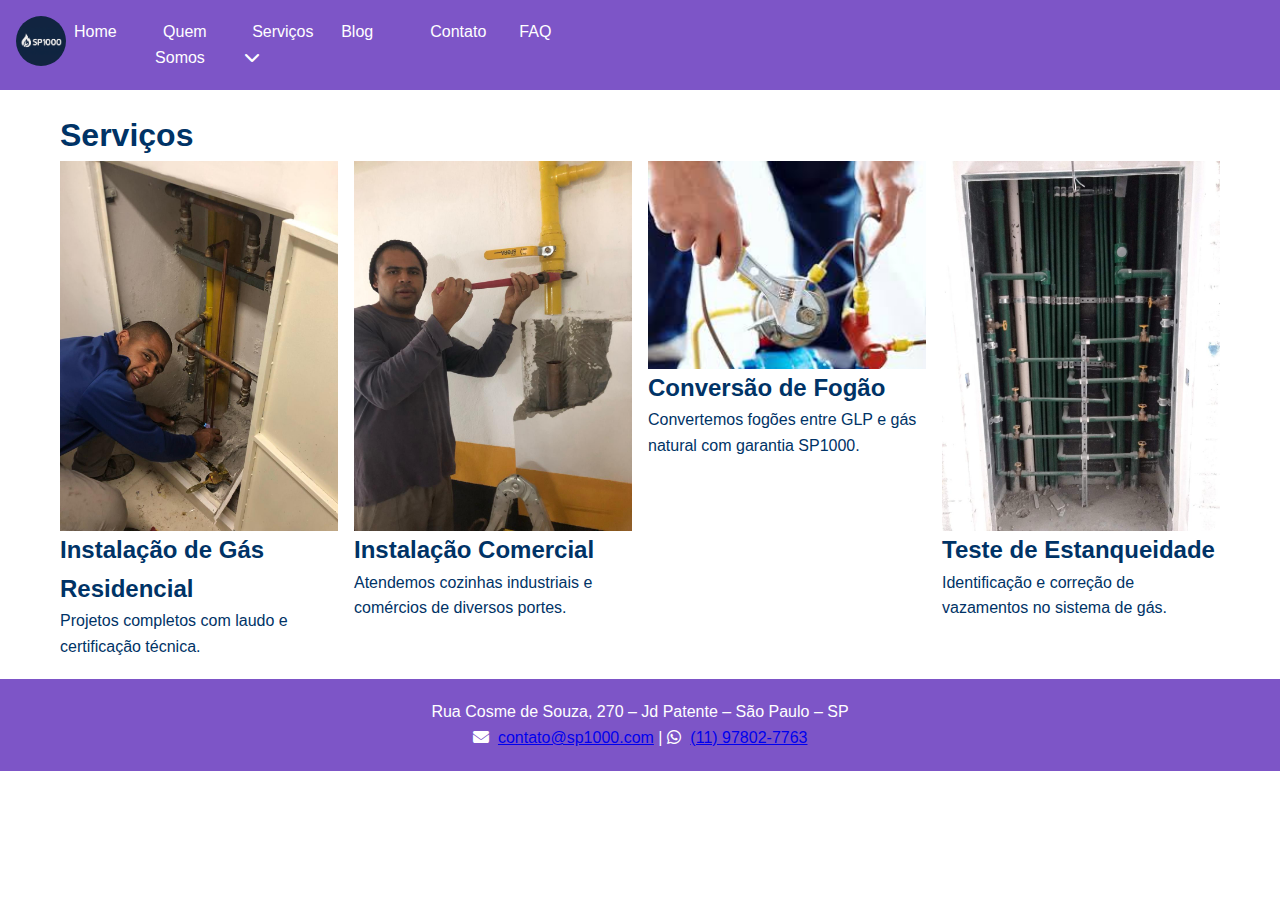
<file: servicos.html>
<!DOCTYPE html>
<html lang="pt-BR">

<head>
  <meta charset="UTF-8" />
  <meta name="viewport" content="width=device-width, initial-scale=1.0" />
  <title>Serviços - SP1000</title>
  <link rel="stylesheet" href="css/styles.css" />
  <link rel="stylesheet" href="css/overrides.css" />
  <link rel="stylesheet" href="https://cdnjs.cloudflare.com/ajax/libs/font-awesome/6.4.0/css/all.min.css"
    crossorigin="anonymous" referrerpolicy="no-referrer" />
  <script defer src="js/script.js"></script>
</head>

<body>

  <header class="site-header">
    <a href="index.html" class="logo">
      <img src="img/logo.png" alt="Logo SP1000" />
    </a>
    <button class="menu-toggle" aria-label="Abrir menu">&#9776;</button>
    <nav class="site-nav">
      <ul>
        <li><a href="index.html">Home</a></li>
        <li><a href="quem-somos.html">Quem Somos</a></li>
        <li class="menu-item-has-children">
          <a href="servicos.html">Serviços <i class="fas fa-chevron-down"></i></a>
          <ul class="sub-menu">
            <li><a href="#servicos-residenciais">Serviços Residenciais</a>
              <ul>
                <li><a href="#instalacao-residencial">Instalação de Gás Residencial</a></li>
                <li><a href="#conversao-fogao">Conversão de Fogão</a></li>
                <li><a href="#teste-estanqueidade-residencial">Teste de Estanqueidade Residencial</a></li>
                <li><a href="#manutencao-preventiva-residencial">Manutenção Preventiva Residencial</a></li>
                <li><a href="#manutencao-corretiva-residencial">Manutenção Corretiva Residencial</a></li>
                <li><a href="#aquecedores-residencial">Instalação de Aquecedores</a></li>
              </ul>
            </li>

            <li><a href="#servicos-construcao">Serviços para Construção Civil</a>
              <ul>
                <li><a href="#projeto-instalacao">Projeto de Instalação de Gás</a></li>
                <li><a href="#rede-distribuicao">Rede de Distribuição de Gás</a></li>
                <li><a href="#tubulacao-aparente">Tubulação de Gás Aparente</a></li>
                <li><a href="#tubulacao-embutida">Tubulação de Gás Embutida</a></li>
                <li><a href="#teste-pressao">Teste de Pressão da Tubulação</a></li>
                <li><a href="#inspecao-seguranca">Inspeção de Segurança de Gás</a></li>
              </ul>
            </li>

            <li><a href="#servicos-predios">Serviços para Prédios</a>
              <ul>
                <li><a href="#instalacao-centralizada">Instalação de Gás Centralizado</a></li>
                <li><a href="#medicao-individualizada">Medição Individualizada de Gás</a></li>
                <li><a href="#laudo-tecnico-predial">Laudo Técnico de Instalação de Gás</a></li>
                <li><a href="#adequacao-instalacoes-predial">Adequação de Instalações de Gás</a></li>
                <li><a href="#desativacao-instalacoes-predial">Desativação de Instalações de Gás</a></li>
                <li><a href="#emergencia-vazamento-predial">Emergência de Vazamento de Gás</a></li>
              </ul>
            </li>

            <li><a href="#servicos-hoteis-comercios">Serviços para Hotéis e Comércios</a>
              <ul>
                <li><a href="#instalacao-comercial">Instalação Comercial</a></li>
                <li><a href="#cozinhas-industriais">Instalação para Cozinhas Industriais</a></li>
                <li><a href="#instalacao-hoteis">Instalação de Gás para Hotéis</a></li>
                <li><a href="#instalacao-restaurantes">Instalação de Gás para Restaurantes</a></li>
                <li><a href="#instalacao-lavanderias">Instalação de Gás para Lavanderias</a></li>
                <li><a href="#instalacao-padarias">Instalação de Gás para Padarias</a></li>
              </ul>
            </li>

            <li><a href="#servicos-gerais">Serviços Gerais</a>
              <ul>
                <li><a href="#assessoria-tecnica">Assessoria Técnica</a></li>
                <li><a href="#caldeiras">Instalação de Caldeiras</a></li>
                <li><a href="#limpeza-tubulacao">Limpeza de Tubulação de Gás</a></li>
                <li><a href="#remanejamento-ponto">Remanejamento de Ponto de Gás</a></li>
                <li><a href="#valvulas-seguranca">Instalação de Válvulas de Segurança</a></li>
                <li><a href="#reguladores-gas">Substituição de Reguladores de Gás</a></li>
                <li><a href="#atendimento-24h">Atendimento 24 Horas</a></li>
                <li><a href="#instalacao-p13">Instalação de Gás P13</a></li>
                <li><a href="#instalacao-p45">Instalação de Gás P45</a></li>
                <li><a href="#instalacao-industrial">Instalação de Gás Industrial</a></li>
                <li><a href="#calculo-consumo">Cálculo de Consumo de Gás</a></li>
                <li><a href="#dimensionamento-instalacao">Dimensionamento de Instalação de Gás</a></li>
                <li><a href="#treinamento-seguranca">Treinamento de Segurança de Gás</a></li>
                <li><a href="#consultoria-instalacoes">Consultoria em Instalações de Gás</a></li>
                <li><a href="#gas-natural-veicular">Gás Natural Veicular (GNV)</a></li>
                <li><a href="#biogas">Biogás</a></li>
              </ul>
            </li>
          </ul>
        </li>
        <li><a href="blog.html">Blog</a></li>
        <li><a href="contato.html">Contato</a></li>
        <li><a href="faq.html">FAQ</a></li>
      </ul>
    </nav>
  </header>

  <main class="container">
    <h1>Serviços</h1>
    <div class="services-list">
      <article class="servico" id="servico1">
        <img src="img/servico1.jpg" alt="Instalação Residencial" />
        <h2>Instalação de Gás Residencial</h2>
        <p>Projetos completos com laudo e certificação técnica.</p>
      </article>
      <article class="servico" id="servico2">
        <img src="img/servico2.jpg" alt="Instalação Comercial" />
        <h2>Instalação Comercial</h2>
        <p>Atendemos cozinhas industriais e comércios de diversos portes.</p>
      </article>
      <article class="servico" id="servico3">
        <img src="img/servico3.jpg" alt="Conversão de Fogão" />
        <h2>Conversão de Fogão</h2>
        <p>Convertemos fogões entre GLP e gás natural com garantia SP1000.</p>
      </article>
      <article class="servico" id="servico4">
        <img src="img/servico4.jpg" alt="Teste de Estanqueidade" />
        <h2>Teste de Estanqueidade</h2>
        <p>Identificação e correção de vazamentos no sistema de gás.</p>
      </article>
    </div>
  </main>

  <footer class="site-footer">
    <p>Rua Cosme de Souza, 270 – Jd Patente – São Paulo – SP</p>
    <p>
      <i class="fas fa-envelope"></i>
      <a href="mailto:contato@sp1000.com">contato@sp1000.com</a> |
      <i class="fab fa-whatsapp"></i>
      <a href="https://wa.me/5511978027763">(11) 97802-7763</a>
    </p>
  </footer>

</body>

</html>
</file>
<file: css/styles.css>
:root {
  --primary: #7d55c7;
  --secondary: #5a2ba8;
  --bg: #f5f5f5;
  --text: #333;
}
* {
  margin: 0;
  padding: 0;
  box-sizing: border-box;
}
body {
  font-family: "Arial", sans-serif;
  color: #003366;
  line-height: 1.6;
}
header,
footer {
  background: var(--primary);
  color: #fff;
}

header {
  position: sticky;
  top: 0;
  z-index: 1000;
}

.site-header {
  display: flex;
  align-items: center;
  justify-content: space-between;
  padding: 1rem;
}

.site-header .logo img {
  height: 50px;
}

.menu-toggle {
  display: none;
  font-size: 2rem;
  color: #fff;
  cursor: pointer;
  z-index: 1001;
  position: relative;
  width: 30px;
  height: 24px;
}

.menu-toggle .bar {
  display: block;
  width: 100%;
  height: 4px;
  background-color: #fff;
  margin: 5px 0;
  transition: transform 0.3s ease-in-out;
}

/* Estilo para quando o menu hamburguer é clicado */
.menu-toggle.open .bar:nth-child(1) {
  transform: rotate(45deg);
  position: absolute;
  top: 0;
}

.menu-toggle.open .bar:nth-child(2) {
  opacity: 0;
}

.menu-toggle.open .bar:nth-child(3) {
  transform: rotate(-45deg);
  position: absolute;
  bottom: 0;
}

nav {
  flex: 1;
}

nav ul {
  list-style: none;
  display: flex;
  gap: 1rem;
}

nav a {
  color: #fff;
  padding: 0.5rem;
  text-decoration: none;
}

nav a:hover {
  background: var(--secondary);
}

.menu-item-has-children {
  position: relative;
}

.sub-menu {
  display: none; /* Oculta o submenu inicialmente */
  position: absolute;
  top: 100%;
  left: 0;
  background: var(--primary);
  border-radius: 4px;
  overflow: hidden;
  z-index: 10; /* Garante que o submenu apareça sobre outros elementos */
}

.sub-menu li a {
  display: block;
  padding: 0.5rem 1rem;
  color: #fff;
  white-space: nowrap;
}

/* Nova regra para exibir o submenu quando a classe 'active' estiver presente */
.menu-item-has-children.active .sub-menu {
  display: block;
}

/* Menu móvel */
.site-nav {
  display: flex;
}

.site-nav ul {
  display: flex;
  gap: 1rem;
}

.site-nav.open ul {
  display: flex;
  flex-direction: column;
  background-color: var(--primary);
  position: absolute;
  top: 70px;
  left: 0;
  width: 100%;
}

.site-nav ul li {
  width: 100%;
}

.banner {
  background: linear-gradient(to right, #004a91, #007bff);
  color: white;
  padding: 60px 20px;
  text-align: center;
  position: relative;
  display: flex;
  align-items: center;
  justify-content: center;
  height: 400px;
}

.banner::before {
  content: "";
  position: absolute;
  top: 0;
  left: 0;
  right: 0;
  bottom: 0;
  background: rgba(0, 0, 0, 0.5);
  z-index: 1;
}

.banner-content {
  position: relative;
  z-index: 2;
  color: white;
  text-align: center;
  padding: 40px;
  text-shadow: 0 1px 3px rgba(0, 0, 0, 0.7);
}

.btn {
  color: #003366;
  border: 2px solid #ffffff;
  padding: 14px 28px;
  font-size: 18px;
  background-color: #ffffff;
  text-decoration: none;
  transition: all 0.3s ease;
  border-radius: 8px;
  display: inline-block;
  margin-top: 20px;
}

.btn:hover {
  background-color: #7d55c7;
  color: white;
}

footer {
  text-align: center;
  padding: 20px;
}

footer p {
  margin: 0;
  font-size: 16px;
}

footer i {
  margin-right: 5px;
}

/* Responsividade */
@media (max-width: 768px) {
  .menu-toggle {
    display: block;
  }

  nav ul {
    display: none;
    flex-direction: column;
    gap: 0;
  }

  .site-nav.open ul {
    display: flex;
  }
}

main.container {
  max-width: 1200px; /* Largura máxima do conteúdo */
  margin: auto; /* Centraliza o conteúdo horizontalmente */
  padding: 20px;
}

/* === Grade 4 colunas só onde for necessário === */
/* Serviços (Home) */
.services-list {
  display: grid !important;
  grid-template-columns: repeat(4, 1fr) !important;
  gap: 1rem !important;
}

.services-list img {
  width: 100% !important;
  display: block !important;
}

/* Posts (Blog) */
.posts {
  display: grid !important;
  grid-template-columns: repeat(4, 1fr) !important;
  gap: 1rem !important;
}

.posts img {
  width: 100% !important;
  display: block !important;
}
</file>
<file: css/overrides.css>
/* === Logo Arredondada === */
.logo img {
  border-radius: 50%;
  max-height: 60px;
  object-fit: cover;
}

/* === Header e Nav Mobile Posicionados === */
.site-header {
  position: relative;
  z-index: 1000;
}

/* Botão hambúrguer */
.menu-toggle {
  display: none;
  position: absolute;
  top: 1rem;
  right: 1rem;
  background: none;
  border: none;
  cursor: pointer;
  z-index: 1001;
}
.menu-toggle .bar {
  display: block;
  width: 25px;
  height: 3px;
  margin: 5px 0;
  background-color: #fff;
  transition: 0.3s;
}

/* === MOBILE (até 768px) === */
@media (max-width: 768px) {
  .menu-toggle {
    display: block;
  }
  .site-nav {
    position: absolute;
    top: 100%;
    left: 0;
    width: 100%;
    background-color: var(--primary);
    display: none;
  }
  .site-nav.open {
    display: block !important;
  }
  .site-nav.open ul {
    display: flex;
    flex-direction: column;
  }

  /* Submenu só abre via .active */
  .menu-item-has-children > .sub-menu {
    display: none !important;
  }
  .menu-item-has-children.active > .sub-menu {
    display: flex !important;
    flex-direction: column;
  }
  .menu-item-has-children.active > .sub-menu ul {
    padding-left: 1rem;
  }
}

/* === DESKTOP (a partir de 769px) === */
@media (min-width: 769px) {
  /* Ignora .active no desktop */
  .menu-item-has-children.active > .sub-menu {
    display: none !important;
  }

  /* Submenu aparece apenas no hover */
  .menu-item-has-children:hover > .sub-menu {
    display: flex !important;
  }

  /* Estilização do mega-menu */
  .menu-item-has-children > .sub-menu {
    display: none !important; /* Garante que está inicialmente oculto */
    position: absolute !important;
    top: 100% !important;
    left: 0 !important;
    background: var(--primary) !important;
    padding: 1rem !important;
    border-radius: 4px !important;
    box-shadow: 0 4px 8px rgba(0, 0, 0, 0.1) !important;
    z-index: 1000 !important;

    /* Remove as regras de flex daqui */
    /* display: flex !important; 
    gap: 2rem !important;
    flex-wrap: wrap !important;
    max-width: 90vw !important; */
  }
  .menu-item-has-children .sub-menu {
    /* Adiciona as regras de flex apenas quando o submenu é exibido */
    display: none !important; /* Esconde inicialmente (redundante, mas seguro) */
    gap: 2rem !important;
    flex-wrap: wrap !important;
    max-width: 90vw !important;
  }

  .menu-item-has-children:hover > .sub-menu,
  .menu-item-has-children.active > .sub-menu {
    /* Garante que o submenu aparece como flex no hover/click */
    display: flex !important;
  }

  .menu-item-has-children .sub-menu > li {
    display: flex !important;
    flex-direction: column !important;
    min-width: 160px !important;
  }
  .menu-item-has-children .sub-menu > li > a {
    font-weight: bold !important;
    margin-bottom: 0.5rem !important;
    color: #fff !important;
  }
  .menu-item-has-children .sub-menu ul {
    list-style: none !important;
    padding: 0 !important;
    margin: 0 !important;
  }
  .menu-item-has-children .sub-menu ul li a {
    padding: 0.25rem 0 !important;
    color: #fff !important;
    text-decoration: none !important;
    font-size: 0.85rem !important;
  }
  .menu-item-has-children .sub-menu ul li a:hover {
    text-decoration: underline !important;
  }
}
</file>
